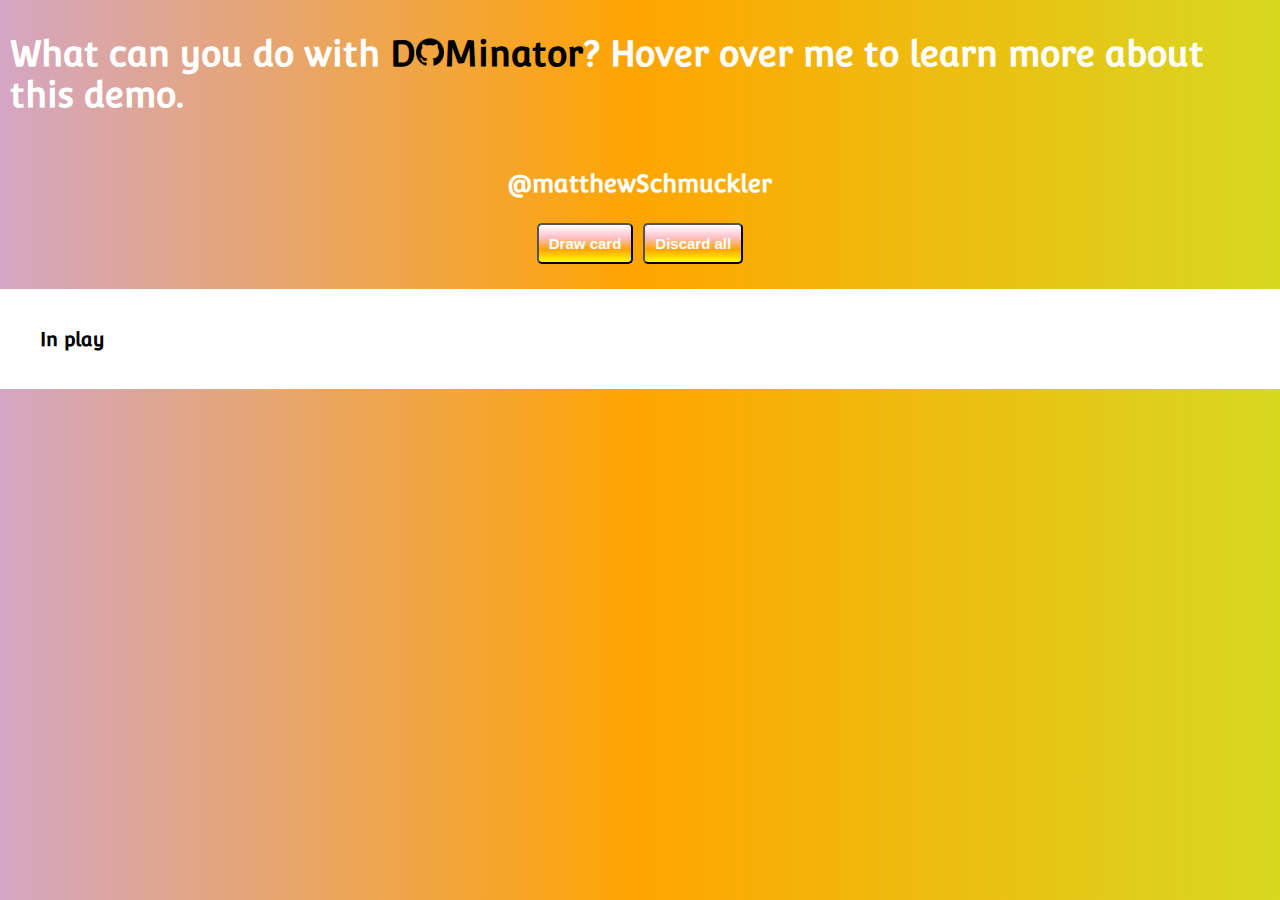
<file: index.html>
<!DOCTYPE html>
<html>
  <head>
    <meta charset="utf-8">
    <title>Gather</title>
    <link rel="stylesheet" href="./gather.css">
    <link href="https://fonts.googleapis.com/css?family=Convergence" rel="stylesheet">
    <script type="text/javascript" src="./DOMinator.js" ></script>
    <script type="text/javascript" src="./gather.js" ></script>
  </head>
  <body>
    <h1 id="what-can-you-do" >What can you do with
      <a href="https://github.com/mschmuckler/DOMinator" id="DOMinator-href">
      D<img src="./github-logo-dom.png" id="github-logo" alt="github">Minator</a>?
      Hover over me to learn more about this demo.
    </h1>
    <a href="http://matthewschmuckler.com"><h2>@matthewSchmuckler</h2></a>
    <ul class="feature-list hidden" >
      <li>Draw a card - sends an AJAX request to external API for card data</li>
      <li>Play a card - Appends card from hand to play</li>
      <li>Discard/Destroy a card - Removes that element from the DOM</li>
      <li>Tap a card - Toggles the 'tapped' class of a card in play</li>
      <li>Destroy all cards - removes all '.card' elements</li>
      <li>This mouseover event!</li>
    </ul>
    <div id="header-btns" >
      <button type="button" id="add-card-btn" >Draw card</button>
      <button type="button" id="delete-all-btn" >Discard all</button>
    </div>
    <ul id="board-list" >
      <h3>In play</h3>
    </ul>
    <ul id="deck-list" >
    </ul>
  </body>
</html>
</file>
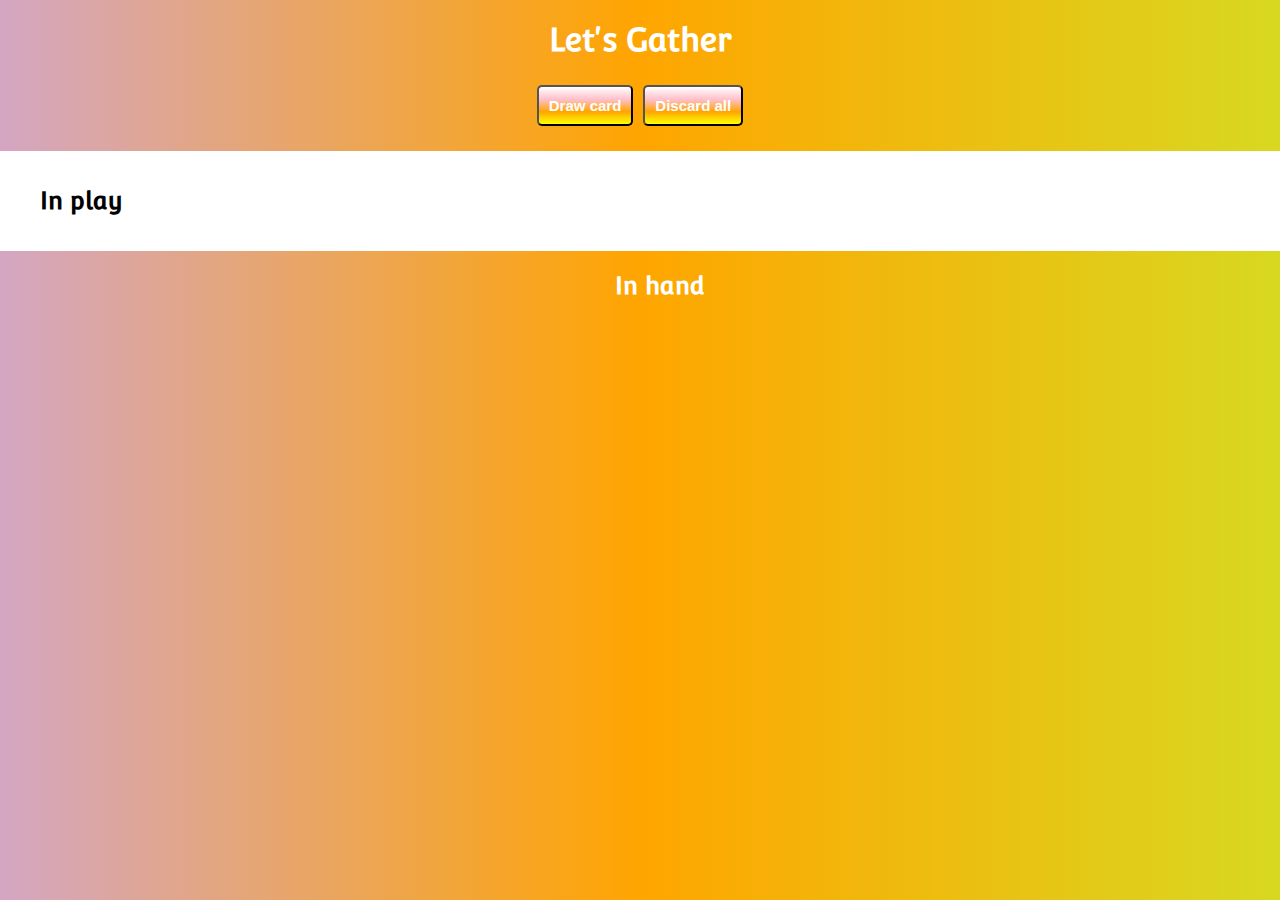
<file: gather.html>
<!DOCTYPE html>
<html>
  <head>
    <meta charset="utf-8">
    <title>Root</title>
    <link rel="stylesheet" href="./gather.css">
    <link href="https://fonts.googleapis.com/css?family=Convergence" rel="stylesheet">
    <script type="text/javascript" src="./DOMinator.js" ></script>
    <script type="text/javascript" src="./gather.js" ></script>
  </head>
  <body>
    <h1>Let's Gather</h1>
    <div id="header-btns" >
      <button type="button" id="add-card-btn" >Draw card</button>
      <button type="button" id="delete-all-btn" >Discard all</button>
    </div>
    <ul id="board-list" >
      <h2>In play</h2>
    </ul>
    <ul id="deck-list" >
      <h2>In hand</h2>
    </ul>
  </body>
</html>
</file>
<file: gather.css>
body {
  width: 100%;
  height: 100%;
  color: white;
  margin: 0;
  font-family: 'Convergence', sans-serif;
  display: flex;
  flex-direction: column;
  align-items: center;
  background: linear-gradient(to right, #D4A6C3, orange, #D8D821);
}

button {
  cursor: pointer;
  background: linear-gradient(to bottom, white, pink, orange, yellow);
  border-radius: 5px;
  color: white;
  font-weight: 900;
  font-size: 15px;
  transition: all 0.2s ease-in-out;
}

button:hover {
  transform: scale(1.15);
}

ul {
  margin: 0 auto 0 auto;
  display: flex;
  align-items: center;
  flex-wrap: wrap;
}

a {
  color: white;
  text-decoration: none;
}

#board-list {
  margin-top: 20px;
  min-height: 100px;
  width: 100%;
  background-color: white;
  color: black;
}

#board-list li {
  width: 225px;
}

#header-btns {
  display: flex;
}

#header-btns button {
  padding: 10px;
  margin: 5px;
}

.card {
  width: 50px;
  padding: 10px;
  color: #8F908F;
  display: flex;
  flex-direction: column;
  align-items: center;

}
.card button {
  color: black;
  background: #D9D9D9;
  border: none;
}
.card button:hover {
  opacity: 0.7
}

.in-play:hover {
  opacity: 0.5;
  cursor: pointer;
}

.tapped {
  transform: rotate(-90deg);
}

.R {
  color: #FE8D8D;
}
.R button {
  color: white;
  background: #D50101;
  border: none;
}

.U {
  color: #9CA3FE;
}
.U button {
  color: white;
  background: #4F5BFD;
  border: none;
}

.W {
  color: #CED257;
}
.W button {
  color: white;
  background: #CED257;
  border: none;
}

.B {
  color: #52345B;
}
.B button {
  color: white;
  background: #52345B;
  border: none;
}

.G {
  color: #83D780;
}
.G button {
  color: white;
  background: #579F55;
  border: none;
}

#what-can-you-do {
  font-size: 35px;
  padding: 10px;
}

#DOMinator-href {
  color: black;
  text-decoration: none;
}

#github-logo {
  height: 28px;
  width: 28px;
}

.feature-list {
  width: 500px;
  height: 300px;
  background-color: white;
  color: black;
  border: 2px solid black;
  padding: 10px;
  list-style: none;
  position: fixed;
  top: 100px;
}

.hidden {
  visibility: hidden;
}
</file>
